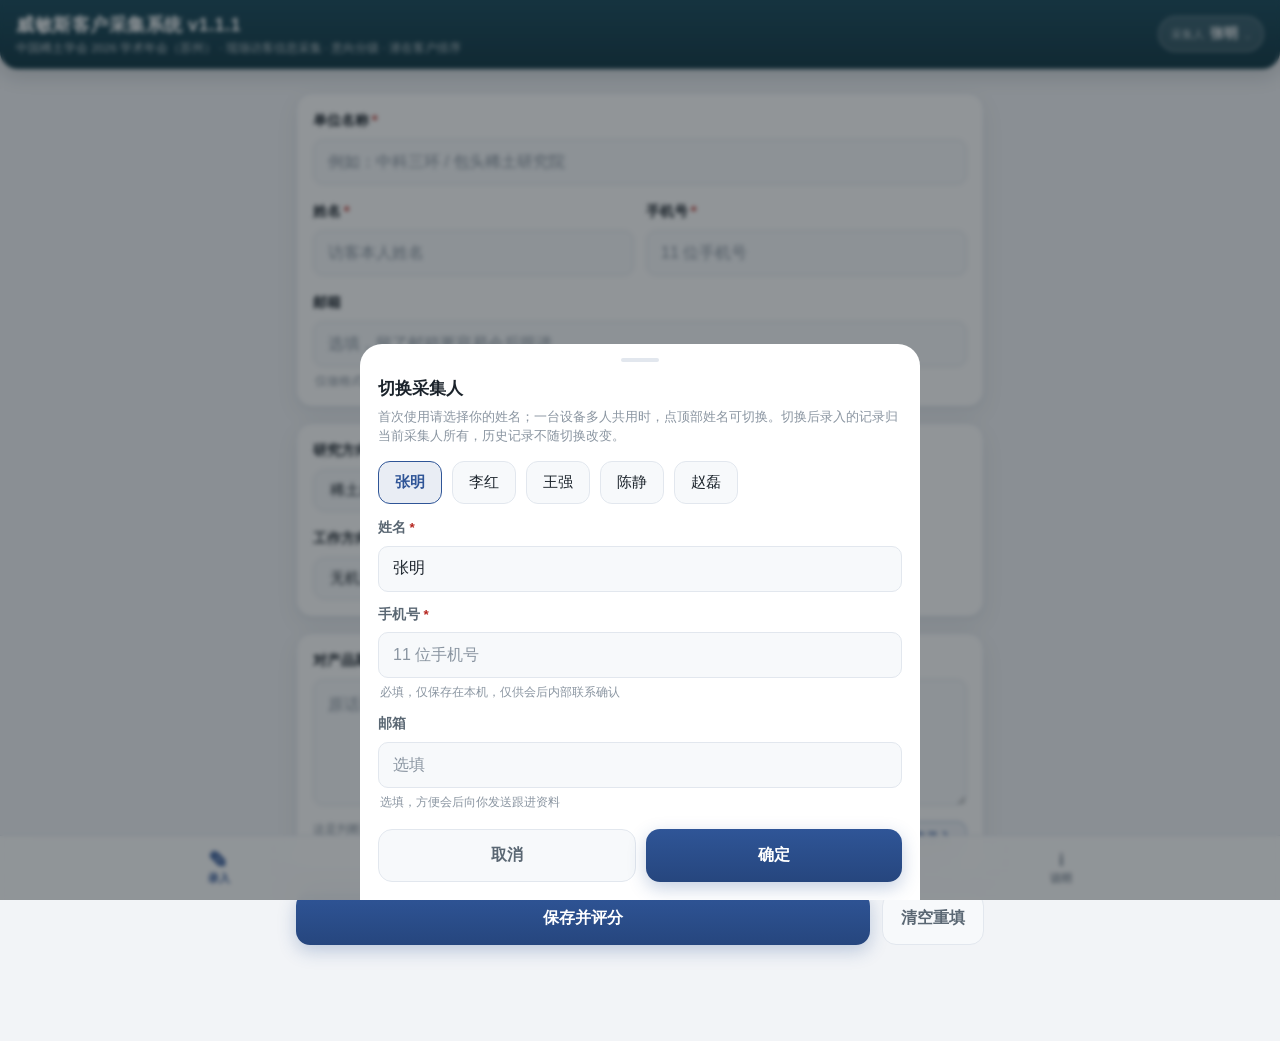
<file: index.html>
<!DOCTYPE html>
<html lang="zh-CN">
<head>
  <meta charset="utf-8" />
  <meta name="viewport" content="width=device-width, initial-scale=1, viewport-fit=cover" />
  <title>威敏斯客户采集系统</title>

  <meta name="theme-color" content="#2F5597" />
  <meta name="description" content="威敏斯仪器设备有限公司 · 中国稀土学会 2026 学术年会现场访客信息采集与意向分级" />
  <meta name="apple-mobile-web-app-capable" content="yes" />
  <meta name="mobile-web-app-capable" content="yes" />
  <meta name="apple-mobile-web-app-status-bar-style" content="black-translucent" />
  <meta name="apple-mobile-web-app-title" content="威敏斯调研" />
  <meta name="format-detection" content="telephone=no" />

  <link rel="manifest" href="manifest.webmanifest" />
  <link rel="apple-touch-icon" href="icons/icon-192.png" />
  <link rel="icon" href="icons/icon-192.png" />
  <link rel="stylesheet" href="styles.css" />
</head>
<body>
  <div class="app">
    <header class="topbar">
      <div class="topbar-text">
        <h1 id="appName">威敏斯客户采集系统</h1>
        <p id="appSubtitle"></p>
      </div>
      <button id="collectorBtn" class="collector-chip" type="button" aria-haspopup="dialog">
        <span class="collector-chip-label">采集人</span>
        <strong id="collectorName">—</strong>
        <span class="collector-chip-caret" aria-hidden="true">⌄</span>
      </button>
    </header>

    <main class="content" id="content">
      <!-- 录入 -->
      <section class="view" id="view-form">
        <form id="surveyForm" novalidate autocomplete="off">
          <div class="card">
            <div class="field">
              <label for="unitName">单位名称<span class="req">*</span></label>
              <input id="unitName" name="unitName" type="text" enterkeyhint="next" />
              <p class="field-hint" id="unitNameHint"></p>
            </div>

            <div class="field-row">
              <div class="field">
                <label for="visitorName">姓名<span class="req">*</span></label>
                <input id="visitorName" name="visitorName" type="text" enterkeyhint="next" />
              </div>
              <div class="field">
                <label for="phone">手机号<span class="req">*</span></label>
                <input id="phone" name="phone" type="tel" inputmode="numeric" enterkeyhint="next" />
              </div>
            </div>

            <div class="field">
              <label for="email">邮箱</label>
              <input id="email" name="email" type="email" enterkeyhint="next" />
              <p class="field-hint" id="phoneHint"></p>
            </div>
          </div>

          <div class="card">
            <div class="field">
              <label>研究方向<span class="req">*</span></label>
              <div class="chips" id="researchChips" role="radiogroup" aria-label="研究方向"></div>
              <div class="custom-box" id="researchCustomBox" hidden>
                <div class="input-with-mic">
                  <input id="researchCustom" name="researchCustom" type="text" />
                  <button class="mic" type="button" data-voice-target="researchCustom" aria-label="语音输入研究方向">🎙</button>
                </div>
                <p class="field-hint" id="researchVoiceHint"></p>
              </div>
            </div>

            <div class="field">
              <label>工作方向<span class="req">*</span></label>
              <div class="chips" id="workChips" role="radiogroup" aria-label="工作方向"></div>
              <div class="custom-box" id="workCustomBox" hidden>
                <div class="input-with-mic">
                  <input id="workCustom" name="workCustom" type="text" />
                  <button class="mic" type="button" data-voice-target="workCustom" aria-label="语音输入工作方向">🎙</button>
                </div>
                <p class="field-hint" id="workVoiceHint"></p>
              </div>
            </div>
          </div>

          <div class="card">
            <div class="field">
              <label for="expectation">对产品期待</label>
              <textarea id="expectation" name="expectation" rows="4"></textarea>
              <div class="textarea-foot">
                <p class="field-hint" id="expectationHint"></p>
                <button class="mic mic-wide" type="button" data-voice-target="expectation">🎙 语音录入</button>
              </div>
            </div>
          </div>

          <p class="form-error" id="formError" hidden></p>

          <div class="actions">
            <button class="btn btn-primary" type="submit" id="saveBtn">保存并评分</button>
            <button class="btn btn-ghost" type="button" id="clearBtn">清空重填</button>
          </div>
        </form>
      </section>

      <!-- 结果 -->
      <section class="view" id="view-result" hidden></section>

      <!-- 记录 -->
      <section class="view" id="view-history" hidden></section>

      <!-- 说明 -->
      <section class="view" id="view-info" hidden></section>
    </main>

    <nav class="tabbar" id="tabbar">
      <button class="tab is-active" type="button" data-view="form">
        <span class="tab-icon" aria-hidden="true">✎</span><span>录入</span>
      </button>
      <button class="tab" type="button" data-view="history">
        <span class="tab-icon" aria-hidden="true">☰</span><span>本机记录</span><span class="tab-badge" id="historyBadge" hidden>0</span>
      </button>
      <button class="tab" type="button" data-view="info">
        <span class="tab-icon" aria-hidden="true">i</span><span>说明</span>
      </button>
    </nav>
  </div>

  <!-- 采集人切换 -->
  <div class="sheet-backdrop" id="sheetBackdrop" hidden>
    <div class="sheet" role="dialog" aria-modal="true" aria-labelledby="sheetTitle">
      <div class="sheet-handle" aria-hidden="true"></div>
      <h2 id="sheetTitle">切换采集人</h2>
      <p class="sheet-hint" id="sheetHint"></p>
      <div class="chips chips-wrap" id="collectorChips"></div>
      <div class="collector-profile">
        <div class="custom-box sheet-field" id="collectorCustomBox" hidden>
          <label for="collectorCustom" id="collectorNameLabel">姓名</label>
          <input id="collectorCustom" type="text" placeholder="输入姓名" enterkeyhint="next" autocomplete="off" />
        </div>
        <div class="sheet-field">
          <label for="collectorPhone" id="collectorPhoneLabel">手机号<span class="req" id="collectorPhoneReq">*</span></label>
          <input id="collectorPhone" type="tel" inputmode="numeric" placeholder="11 位手机号" enterkeyhint="next" autocomplete="off" />
          <p class="field-hint" id="collectorPhoneHint"></p>
        </div>
        <div class="sheet-field">
          <label for="collectorEmail" id="collectorEmailLabel">邮箱</label>
          <input id="collectorEmail" type="email" inputmode="email" placeholder="选填" enterkeyhint="done" autocomplete="off" />
          <p class="field-hint" id="collectorEmailHint"></p>
        </div>
      </div>
      <div class="sheet-actions">
        <button class="btn btn-ghost" type="button" id="sheetCancel">取消</button>
        <button class="btn btn-primary" type="button" id="sheetConfirm">确定</button>
      </div>
    </div>
  </div>

  <div class="toast" id="toast" hidden></div>

  <script src="engine.js"></script>
  <script src="app.js"></script>
</body>
</html>
</file>
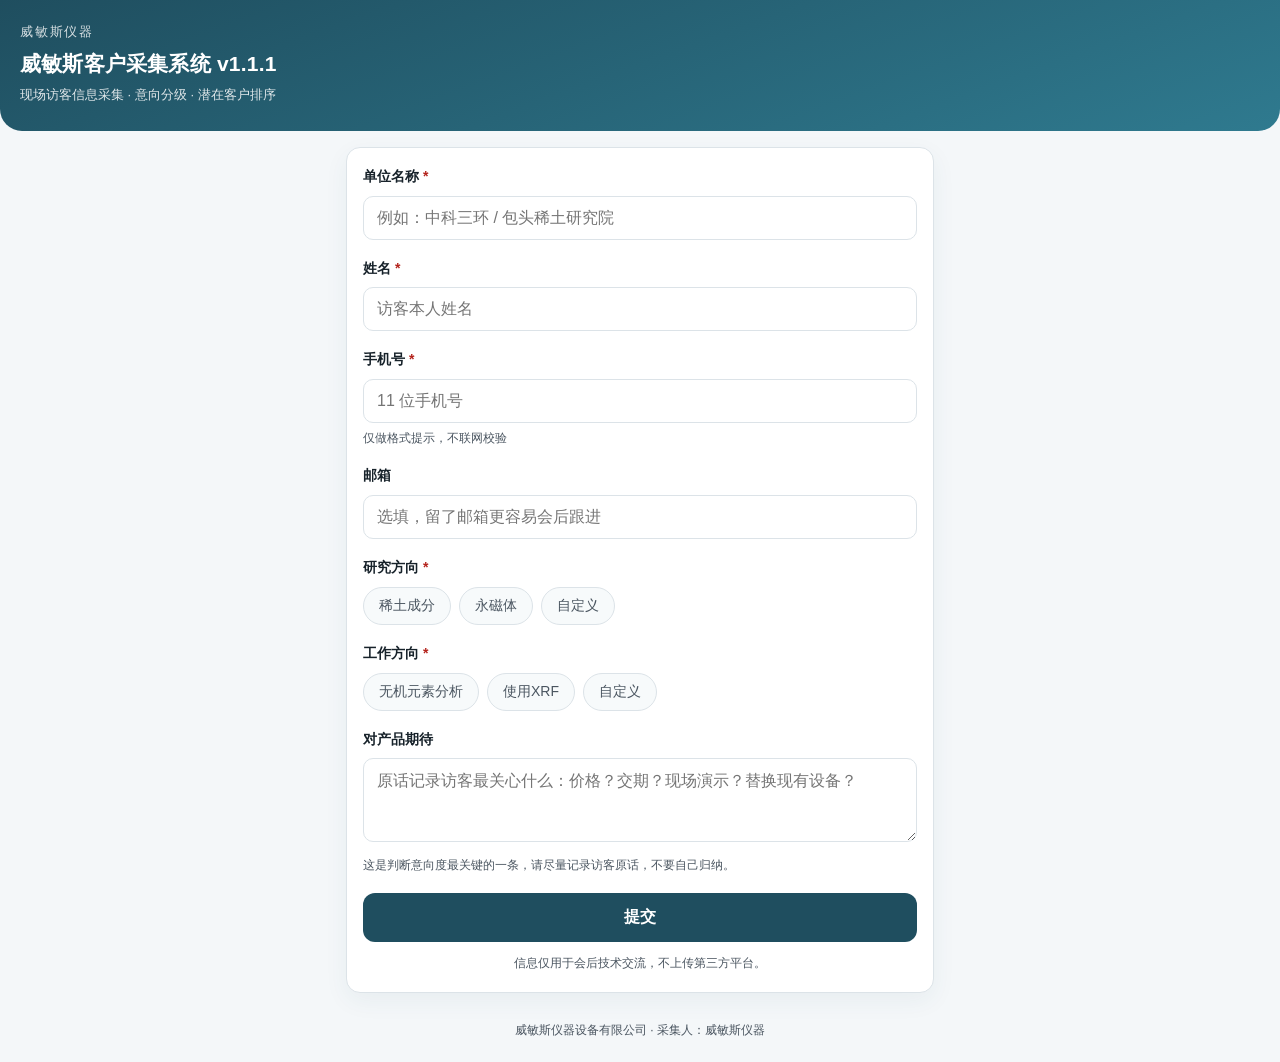
<file: visitor/index.html>
<!DOCTYPE html>
<html lang="zh-CN">
<head>
<meta charset="utf-8" />
<meta name="viewport" content="width=device-width, initial-scale=1, viewport-fit=cover" />
<meta name="theme-color" content="#1F4E5F" />
<title>威敏斯客户采集系统 · 访客登记</title>
<link rel="manifest" href="manifest.webmanifest" />
<link rel="stylesheet" href="styles.css" />
</head>
<body>
<header class="hero">
  <div class="hero-brand">威敏斯仪器</div>
  <h1 id="appTitle">威敏斯客户采集系统</h1>
  <p id="appSubtitle">现场登记 · 约 40 秒填完</p>
</header>

<main>
  <!-- 表单 -->
  <section id="view-form" class="card">
    <form id="surveyForm" novalidate autocomplete="on">
      <div class="field">
        <label for="unitName" id="unitNameLabel">单位名称 <span class="req">*</span></label>
        <input id="unitName" name="unitName" type="text" autocomplete="organization" enterkeyhint="next" />
        <p class="hint" id="unitNameHint"></p>
      </div>

      <div class="field">
        <label for="visitorName" id="visitorNameLabel">姓名 <span class="req">*</span></label>
        <input id="visitorName" name="visitorName" type="text" autocomplete="name" enterkeyhint="next" />
      </div>

      <div class="field">
        <label for="phone" id="phoneLabel">手机号 <span class="req">*</span></label>
        <input id="phone" name="phone" type="tel" inputmode="numeric" autocomplete="tel" enterkeyhint="next" />
        <p class="hint" id="phoneHint"></p>
      </div>

      <div class="field">
        <label for="email" id="emailLabel">邮箱</label>
        <input id="email" name="email" type="email" inputmode="email" autocomplete="email" enterkeyhint="next" />
        <p class="hint" id="emailHint"></p>
      </div>

      <div class="field">
        <label id="researchLabel">研究方向 <span class="req">*</span></label>
        <div class="chips" id="researchChips"></div>
        <div class="custom-box" id="researchCustomBox" hidden>
          <input id="researchCustom" type="text" enterkeyhint="next" />
        </div>
      </div>

      <div class="field">
        <label id="workLabel">工作方向 <span class="req">*</span></label>
        <div class="chips" id="workChips"></div>
        <div class="custom-box" id="workCustomBox" hidden>
          <input id="workCustom" type="text" enterkeyhint="next" />
        </div>
      </div>

      <div class="field">
        <label for="expectation" id="expectationLabel">对产品期待</label>
        <textarea id="expectation" rows="3" maxlength="300" enterkeyhint="done"></textarea>
        <p class="hint" id="expectationHint"></p>
      </div>

      <p class="error" id="formError" hidden></p>

      <button class="btn-primary" id="submitBtn" type="submit">提交</button>
      <p class="privacy" id="privacyNote">信息仅用于会后技术交流，不上传第三方平台。</p>
    </form>
  </section>

  <!-- 成功 -->
  <section id="view-done" class="card center" hidden>
    <div class="tick">✓</div>
    <h2>提交成功</h2>
    <p class="muted" id="doneNote">感谢登记，我们会尽快与您联系。</p>
    <button class="btn-ghost" id="againBtn" type="button">再填一份</button>
  </section>

  <!-- 暂存待发 -->
  <section id="view-queued" class="card center" hidden>
    <div class="tick warn">!</div>
    <h2>已暂存在本机</h2>
    <p class="muted" id="queuedNote">当前网络不通，联网后会自动提交，请保持本页不要关闭。</p>
    <button class="btn-ghost" id="retryBtn" type="button">立即重试</button>
  </section>

  <!-- 未配置 -->
  <section id="view-unconfigured" class="card center" hidden>
    <h2>页面尚未启用</h2>
    <p class="muted">请联系现场工作人员。</p>
  </section>
</main>

<footer class="foot">
  <span id="footBrand">威敏斯仪器 · 稀土材料检测</span>
</footer>

<script src="config.js"></script>
<script src="crypto-client.js"></script>
<script src="app.js"></script>
</body>
</html>
</file>
<file: styles.css>
/* 威敏斯客户采集系统 · iPhone/PWA 样式 */

/* hidden 属性必须真正隐藏：防止组件级 display 规则（如 .sheet-backdrop 的 flex）覆盖它，
   否则「切换采集人」弹层会一直悬浮在页面上，取消/确定点了也没反应 */
[hidden] { display: none !important; }

:root {
  --brand: #1F4E5F;
  --brand-strong: #163B48;
  --accent: #2F5597;
  --bg: #F2F4F7;
  --surface: #FFFFFF;
  --surface-2: #F7F9FB;
  --line: #E2E7EE;
  --text: #1B232B;
  --text-2: #5A6773;
  --text-3: #8A95A1;
  --A-bg: #FDE2E1;
  --A-fg: #B4231C;
  --B-bg: #FFF2CC;
  --B-fg: #8A5B00;
  --C-bg: #EDF1F5;
  --C-fg: #55636F;
  --ok: #1E7B4F;
  --warn: #A85E00;
  --danger: #B4231C;
  --radius: 16px;
  --radius-sm: 10px;
  --shadow: 0 1px 2px rgba(16, 32, 44, .06), 0 8px 24px rgba(16, 32, 44, .06);
  --safe-top: env(safe-area-inset-top, 0px);
  --safe-bottom: env(safe-area-inset-bottom, 0px);
}

@media (prefers-color-scheme: dark) {
  :root {
    --bg: #10161C;
    --surface: #182028;
    --surface-2: #1E2831;
    --line: #2A3540;
    --text: #E8EDF2;
    --text-2: #A9B5C1;
    --text-3: #7C8894;
    --A-bg: #4A1E1C;
    --A-fg: #FF9C93;
    --B-bg: #463802;
    --B-fg: #FFD469;
    --C-bg: #232E38;
    --C-fg: #A9B5C1;
    --shadow: 0 1px 2px rgba(0, 0, 0, .4), 0 8px 24px rgba(0, 0, 0, .35);
  }
}

* { box-sizing: border-box; -webkit-tap-highlight-color: transparent; }

html, body {
  margin: 0;
  padding: 0;
  background: var(--bg);
  color: var(--text);
  font-family: -apple-system, BlinkMacSystemFont, "PingFang SC", "Hiragino Sans GB", "Microsoft YaHei", "Helvetica Neue", Arial, sans-serif;
  font-size: 16px;
  line-height: 1.5;
  -webkit-text-size-adjust: 100%;
}

body { overscroll-behavior-y: none; }

.app {
  min-height: 100vh;
  min-height: 100dvh;
  display: flex;
  flex-direction: column;
  padding-bottom: calc(64px + var(--safe-bottom));
}

/* ---------------- 顶部栏 ---------------- */
.topbar {
  position: sticky;
  top: 0;
  z-index: 20;
  display: flex;
  align-items: center;
  justify-content: space-between;
  gap: 12px;
  padding: calc(12px + var(--safe-top)) 16px 12px;
  background: linear-gradient(180deg, var(--brand) 0%, var(--brand-strong) 100%);
  color: #fff;
  border-bottom-left-radius: 18px;
  border-bottom-right-radius: 18px;
  box-shadow: 0 6px 20px rgba(16, 32, 44, .18);
}

.topbar-text h1 {
  margin: 0;
  font-size: 18px;
  font-weight: 700;
  letter-spacing: .5px;
}

#appSubtitle {
  margin: 2px 0 0;
  font-size: 11.5px;
  color: rgba(255, 255, 255, .72);
  line-height: 1.35;
}

.collector-chip {
  display: inline-flex;
  align-items: center;
  gap: 6px;
  padding: 8px 12px;
  border: 1px solid rgba(255, 255, 255, .28);
  border-radius: 999px;
  background: rgba(255, 255, 255, .14);
  color: #fff;
  font-size: 13px;
  backdrop-filter: blur(6px);
  cursor: pointer;
  flex-shrink: 0;
}

.collector-chip:active { transform: scale(.97); }
.collector-chip-label { color: rgba(255, 255, 255, .7); font-size: 11px; }
.collector-chip strong { font-size: 14px; font-weight: 600; }
.collector-chip-caret { opacity: .6; }

/* ---------------- 内容区 ---------------- */
.content {
  flex: 1;
  padding: 16px;
  max-width: 720px;
  width: 100%;
  margin: 0 auto;
}

.view { display: none; }
.view.is-active { display: block; animation: fade .18s ease; }

@keyframes fade {
  from { opacity: 0; transform: translateY(6px); }
  to { opacity: 1; transform: none; }
}

.card {
  background: var(--surface);
  border: 1px solid var(--line);
  border-radius: var(--radius);
  padding: 16px;
  margin-bottom: 14px;
  box-shadow: var(--shadow);
}

.card-title {
  margin: 0 0 10px;
  font-size: 14px;
  font-weight: 700;
  color: var(--text-2);
  letter-spacing: .3px;
}

/* ---------------- 表单 ---------------- */
.field { margin-bottom: 16px; }
.field:last-child { margin-bottom: 0; }

.field > label {
  display: block;
  margin-bottom: 8px;
  font-size: 14px;
  font-weight: 600;
  color: var(--text);
}

.req { color: var(--danger); margin-left: 3px; }

input[type="text"],
input[type="tel"],
input[type="email"],
textarea,
select {
  width: 100%;
  padding: 13px 14px;
  font-size: 16px;
  font-family: inherit;
  color: var(--text);
  background: var(--surface-2);
  border: 1.5px solid var(--line);
  border-radius: var(--radius-sm);
  outline: none;
  transition: border-color .15s, background .15s;
  appearance: none;
}

input::placeholder, textarea::placeholder { color: var(--text-3); }

input:focus, textarea:focus {
  border-color: var(--accent);
  background: var(--surface);
  box-shadow: 0 0 0 3px rgba(47, 85, 151, .12);
}

input.is-invalid, textarea.is-invalid { border-color: var(--danger); }

textarea { resize: vertical; min-height: 96px; line-height: 1.55; }

.field-row { display: flex; gap: 12px; }
.field-row .field { flex: 1; min-width: 0; }

.field-hint {
  margin: 6px 2px 0;
  font-size: 12px;
  color: var(--text-3);
  line-height: 1.45;
}

.field-hint.is-warn { color: var(--warn); }
.field-hint.is-ok { color: var(--ok); }

.counter { float: right; font-variant-numeric: tabular-nums; }

/* ---------------- 选项 chips ---------------- */
.chips { display: flex; flex-wrap: wrap; gap: 10px; }
.chips-wrap { max-height: 42vh; overflow-y: auto; }

.chip {
  padding: 11px 16px;
  border-radius: 12px;
  border: 1.5px solid var(--line);
  background: var(--surface-2);
  color: var(--text);
  font-size: 15px;
  font-weight: 500;
  cursor: pointer;
  transition: all .15s;
}

.chip:active { transform: scale(.97); }

.chip.is-selected {
  background: rgba(47, 85, 151, .1);
  border-color: var(--accent);
  color: var(--accent);
  font-weight: 700;
}

.custom-box { margin-top: 12px; }

.input-with-mic { display: flex; gap: 8px; align-items: stretch; }
.input-with-mic input { flex: 1; }

.mic {
  flex-shrink: 0;
  width: 48px;
  border: 1.5px solid var(--line);
  border-radius: var(--radius-sm);
  background: var(--surface-2);
  font-size: 19px;
  cursor: pointer;
  transition: all .15s;
}

.mic.is-listening {
  background: rgba(180, 35, 28, .12);
  border-color: var(--danger);
  animation: pulse 1.1s infinite;
}

@keyframes pulse {
  0%, 100% { box-shadow: 0 0 0 0 rgba(180, 35, 28, .28); }
  50% { box-shadow: 0 0 0 8px rgba(180, 35, 28, 0); }
}

.textarea-foot {
  display: flex;
  align-items: flex-start;
  justify-content: space-between;
  gap: 10px;
  margin-top: 8px;
}

.textarea-foot .field-hint { margin: 0; flex: 1; }

.mic-wide {
  width: auto;
  padding: 8px 14px;
  font-size: 13px;
  font-weight: 600;
  color: var(--accent);
  border-color: rgba(47, 85, 151, .3);
  background: rgba(47, 85, 151, .07);
}

.form-error {
  margin: 0 0 12px;
  padding: 12px 14px;
  border-radius: var(--radius-sm);
  background: rgba(180, 35, 28, .1);
  color: var(--danger);
  font-size: 13.5px;
  font-weight: 600;
}

/* ---------------- 按钮 ---------------- */
.actions { display: flex; gap: 12px; margin: 18px 0 8px; }

.btn {
  flex: 1;
  padding: 15px 18px;
  border-radius: 14px;
  border: none;
  font-size: 16px;
  font-weight: 700;
  font-family: inherit;
  cursor: pointer;
  transition: transform .12s, opacity .12s;
}

.btn:active { transform: scale(.98); }

.btn-primary {
  background: linear-gradient(180deg, #2F5597 0%, #26467E 100%);
  color: #fff;
  box-shadow: 0 6px 18px rgba(47, 85, 151, .28);
}

.btn-ghost {
  flex: 0 0 auto;
  background: var(--surface-2);
  color: var(--text-2);
  border: 1.5px solid var(--line);
}

.btn-danger {
  background: rgba(180, 35, 28, .1);
  color: var(--danger);
  border: 1.5px solid rgba(180, 35, 28, .24);
}

.btn-block { width: 100%; flex: none; }

/* ---------------- 结果面板 ---------------- */
.result-hero {
  display: flex;
  align-items: center;
  gap: 16px;
  padding: 20px;
  border-radius: var(--radius);
  margin-bottom: 14px;
  color: #fff;
  background: linear-gradient(135deg, var(--brand) 0%, #2F5597 100%);
  box-shadow: var(--shadow);
}

.result-grade {
  flex-shrink: 0;
  width: 62px;
  height: 62px;
  border-radius: 18px;
  display: grid;
  place-items: center;
  font-size: 30px;
  font-weight: 800;
  background: rgba(255, 255, 255, .16);
  border: 1.5px solid rgba(255, 255, 255, .3);
}

.result-hero h2 { margin: 0 0 4px; font-size: 19px; }
.result-hero p { margin: 0; font-size: 12.5px; color: rgba(255, 255, 255, .78); }

.metric-grid { display: grid; grid-template-columns: repeat(3, 1fr); gap: 10px; margin-bottom: 14px; }

.metric {
  padding: 14px 10px;
  border-radius: var(--radius-sm);
  background: var(--surface);
  border: 1px solid var(--line);
  text-align: center;
}

.metric-label { font-size: 11.5px; color: var(--text-3); }
.metric-value { font-size: 20px; font-weight: 800; margin-top: 4px; font-variant-numeric: tabular-nums; }
.metric-sub { font-size: 11px; color: var(--text-3); margin-top: 2px; }

.badge {
  display: inline-flex;
  align-items: center;
  padding: 3px 9px;
  border-radius: 999px;
  font-size: 12px;
  font-weight: 700;
}

.badge-A { background: var(--A-bg); color: var(--A-fg); }
.badge-B { background: var(--B-bg); color: var(--B-fg); }
.badge-C { background: var(--C-bg); color: var(--C-fg); }

.evidence-list { list-style: none; margin: 0; padding: 0; }

.evidence-list li {
  position: relative;
  padding: 7px 0 7px 20px;
  font-size: 13.5px;
  color: var(--text-2);
  border-bottom: 1px dashed var(--line);
}

.evidence-list li:last-child { border-bottom: none; }
.evidence-list li::before {
  content: "";
  position: absolute;
  left: 4px;
  top: 14px;
  width: 6px;
  height: 6px;
  border-radius: 50%;
  background: var(--accent);
  opacity: .55;
}

.advice {
  display: flex;
  gap: 10px;
  padding: 14px;
  border-radius: var(--radius-sm);
  background: rgba(47, 85, 151, .07);
  border: 1px solid rgba(47, 85, 151, .16);
  font-size: 13.5px;
  color: var(--text-2);
  line-height: 1.6;
}

/* ---------------- 记录列表 ---------------- */
.history-head {
  display: flex;
  align-items: center;
  justify-content: space-between;
  gap: 12px;
  margin-bottom: 12px;
}

.history-count { font-size: 13px; color: var(--text-2); }
.history-count strong { color: var(--text); font-size: 17px; }

.filter-row { display: flex; gap: 8px; margin-bottom: 14px; overflow-x: auto; padding-bottom: 2px; }

.filter-row .chip { padding: 8px 14px; font-size: 13.5px; white-space: nowrap; }

.record {
  display: flex;
  gap: 12px;
  padding: 14px;
  margin-bottom: 10px;
  border-radius: var(--radius);
  background: var(--surface);
  border: 1px solid var(--line);
  box-shadow: var(--shadow);
  cursor: pointer;
}

.record:active { transform: scale(.995); }

.record-grade {
  flex-shrink: 0;
  width: 42px;
  height: 42px;
  border-radius: 12px;
  display: grid;
  place-items: center;
  font-weight: 800;
  font-size: 17px;
}

.record-body { flex: 1; min-width: 0; }

.record-top {
  display: flex;
  align-items: baseline;
  gap: 8px;
  flex-wrap: wrap;
}

.record-name { font-weight: 700; font-size: 15.5px; }
.record-company { font-size: 13px; color: var(--text-2); overflow: hidden; text-overflow: ellipsis; white-space: nowrap; max-width: 100%; }

.record-meta {
  margin-top: 6px;
  font-size: 12px;
  color: var(--text-3);
  display: flex;
  gap: 10px;
  flex-wrap: wrap;
}

.record-score { font-variant-numeric: tabular-nums; font-weight: 700; color: var(--text-2); }

.empty {
  padding: 48px 20px;
  text-align: center;
  color: var(--text-3);
  font-size: 14px;
}

.empty-icon { font-size: 40px; opacity: .35; display: block; margin-bottom: 10px; }

/* ---------------- 说明页 ---------------- */
.info-section { margin-bottom: 16px; }

.info-section h2 {
  margin: 0 0 10px;
  font-size: 15px;
  font-weight: 700;
  display: flex;
  align-items: center;
  gap: 8px;
}

.info-section h2::before {
  content: "";
  width: 4px;
  height: 16px;
  border-radius: 2px;
  background: var(--accent);
}

.info-list { list-style: none; margin: 0; padding: 0; }

.info-list li {
  padding: 10px 0;
  font-size: 14px;
  color: var(--text-2);
  line-height: 1.6;
  border-bottom: 1px solid var(--line);
}

.info-list li:last-child { border-bottom: none; }
.info-list li strong { color: var(--text); }

.stat-line {
  display: flex;
  justify-content: space-between;
  padding: 9px 0;
  font-size: 13.5px;
  color: var(--text-2);
  border-bottom: 1px dashed var(--line);
}

.stat-line:last-child { border-bottom: none; }
.stat-line b { color: var(--text); font-variant-numeric: tabular-nums; }

.info-foot {
  margin-top: 24px;
  text-align: center;
  font-size: 11.5px;
  color: var(--text-3);
  line-height: 1.7;
}

/* ---------------- 底部标签栏 ---------------- */
.tabbar {
  position: fixed;
  left: 0;
  right: 0;
  bottom: 0;
  z-index: 30;
  display: flex;
  padding: 6px 8px calc(6px + var(--safe-bottom));
  background: rgba(255, 255, 255, .92);
  border-top: 1px solid var(--line);
  backdrop-filter: blur(14px);
}

@media (prefers-color-scheme: dark) {
  .tabbar { background: rgba(24, 32, 40, .92); }
}

.tab {
  flex: 1;
  position: relative;
  display: flex;
  flex-direction: column;
  align-items: center;
  gap: 2px;
  padding: 8px 4px;
  border: none;
  background: none;
  color: var(--text-3);
  font-size: 11px;
  font-family: inherit;
  font-weight: 600;
  cursor: pointer;
  transition: color .15s;
}

.tab-icon { font-size: 19px; line-height: 1; }
.tab.is-active { color: var(--accent); }

.tab-badge {
  position: absolute;
  top: 3px;
  right: 50%;
  transform: translateX(20px);
  min-width: 17px;
  padding: 1px 5px;
  border-radius: 999px;
  background: var(--accent);
  color: #fff;
  font-size: 10px;
  line-height: 15px;
  text-align: center;
}

/* ---------------- 弹层 ---------------- */
.sheet-backdrop {
  position: fixed;
  inset: 0;
  z-index: 50;
  display: flex;
  align-items: flex-end;
  justify-content: center;
  background: rgba(12, 20, 28, .45);
  backdrop-filter: blur(2px);
  animation: fade-in .18s ease;
}

@keyframes fade-in { from { opacity: 0; } to { opacity: 1; } }

.sheet {
  width: 100%;
  max-width: 560px;
  max-height: 88vh;
  overflow-y: auto;
  padding: 10px 18px calc(18px + var(--safe-bottom));
  background: var(--surface);
  border-top-left-radius: 22px;
  border-top-right-radius: 22px;
  animation: slide-up .22s cubic-bezier(.2, .8, .3, 1);
}

@keyframes slide-up { from { transform: translateY(24px); opacity: .6; } to { transform: none; opacity: 1; } }

.sheet-handle {
  width: 38px;
  height: 4px;
  margin: 4px auto 14px;
  border-radius: 2px;
  background: var(--line);
}

.sheet h2 { margin: 0 0 6px; font-size: 17px; }
.sheet-hint { margin: 0 0 16px; font-size: 12.5px; color: var(--text-3); line-height: 1.5; }
.sheet-actions { display: flex; gap: 10px; margin-top: 18px; }
.sheet-actions .btn { flex: 1; }

/* 采集人资料表单（姓名 / 手机号 / 邮箱） */
.collector-profile { margin-top: 14px; }

.collector-profile .sheet-field,
.collector-profile .custom-box {
  margin-top: 0;
  margin-bottom: 13px;
}

.collector-profile > :last-child { margin-bottom: 0; }

.collector-profile > label,
.sheet-field > label {
  display: block;
  margin-bottom: 7px;
  font-size: 13.5px;
  font-weight: 600;
  color: var(--text-2);
  letter-spacing: .2px;
}

.sheet-field .field-hint { margin-top: 6px; }

/* ---------------- Toast ---------------- */
.toast {
  position: fixed;
  left: 50%;
  bottom: calc(84px + var(--safe-bottom));
  transform: translateX(-50%);
  z-index: 60;
  max-width: 86vw;
  padding: 12px 18px;
  border-radius: 12px;
  background: rgba(18, 26, 34, .93);
  color: #fff;
  font-size: 13.5px;
  line-height: 1.5;
  text-align: center;
  box-shadow: 0 10px 30px rgba(0, 0, 0, .28);
  animation: fade-in .16s ease;
}

.toast.is-error { background: rgba(150, 28, 22, .95); }

/* 小屏适配 */
@media (max-width: 359px) {
  .content { padding: 12px; }
  .card { padding: 13px; }
  .metric-value { font-size: 18px; }
}

/* ---------------- 桌面/悬停微交互（对触屏无副作用） ---------------- */
@media (hover: hover) {
  .chip:hover { border-color: var(--accent); color: var(--accent); }
  .chip.is-selected:hover { color: var(--accent); }
  .record:hover { border-color: rgba(47, 85, 151, .35); box-shadow: 0 10px 28px rgba(16, 32, 44, .1); }
  .btn-primary:hover { filter: brightness(1.06); }
  .btn-ghost:hover { border-color: var(--accent); color: var(--accent); }
  .collector-chip:hover { background: rgba(255, 255, 255, .22); }
}

/* 大屏（iPad/桌面）留白更舒展 */
@media (min-width: 620px) {
  .content { padding: 24px 16px; }
  .card { margin-bottom: 16px; }
}
</file>
<file: visitor/styles.css>
:root {
  --brand: #1F4E5F;
  --brand-2: #2F7A8F;
  --ink: #17222A;
  --ink-2: #4A5560;
  --line: #DCE3E8;
  --bg: #F4F7F9;
  --card: #FFFFFF;
  --ok: #1E7B4F;
  --warn: #B4741C;
  --err: #B4231C;
  --radius: 14px;
}

/* hidden 属性优先级最高：任何 display 声明都不能把它“复活” */
[hidden] { display: none !important; }

* { box-sizing: border-box; -webkit-tap-highlight-color: transparent; }

html, body {
  margin: 0;
  padding: 0;
  background: var(--bg);
  color: var(--ink);
  font-family: -apple-system, BlinkMacSystemFont, "PingFang SC", "Hiragino Sans GB", "Microsoft YaHei", sans-serif;
  font-size: 16px;
  line-height: 1.55;
  -webkit-text-size-adjust: 100%;
}

.hero {
  background: linear-gradient(160deg, var(--brand) 0%, var(--brand-2) 100%);
  color: #fff;
  padding: calc(22px + env(safe-area-inset-top)) 20px 26px;
  border-radius: 0 0 22px 22px;
}
.hero-brand { font-size: 13px; letter-spacing: .14em; opacity: .82; }
.hero h1 { margin: 6px 0 4px; font-size: 21px; font-weight: 650; letter-spacing: .01em; }
.hero p { margin: 0; font-size: 13px; opacity: .86; }

main { padding: 16px 16px calc(28px + env(safe-area-inset-bottom)); max-width: 620px; margin: 0 auto; }

.card {
  background: var(--card);
  border: 1px solid var(--line);
  border-radius: var(--radius);
  padding: 18px 16px 20px;
  box-shadow: 0 8px 24px rgba(31, 78, 95, .06);
}
.card.center { text-align: center; padding: 34px 20px; }

.field { margin-bottom: 18px; }
.field > label { display: block; font-size: 14px; font-weight: 600; margin-bottom: 8px; color: var(--ink); }
.req { color: var(--err); font-weight: 600; }

input[type="text"], input[type="tel"], input[type="email"], textarea {
  width: 100%;
  padding: 12px 13px;
  font-size: 16px; /* iOS 小于 16px 会自动放大页面 */
  color: var(--ink);
  background: #fff;
  border: 1px solid var(--line);
  border-radius: 10px;
  outline: none;
  transition: border-color .15s ease, box-shadow .15s ease;
}
input:focus, textarea:focus {
  border-color: var(--brand-2);
  box-shadow: 0 0 0 3px rgba(47, 122, 143, .12);
}
textarea { resize: vertical; min-height: 84px; }

.hint { margin: 6px 0 0; font-size: 12px; color: var(--ink-2); min-height: 0; }
.hint.ok { color: var(--ok); }
.hint.warn { color: var(--err); }

.chips { display: flex; flex-wrap: wrap; gap: 8px; }
.chip {
  appearance: none;
  padding: 9px 15px;
  font-size: 14px;
  color: var(--ink-2);
  background: #F7FAFB;
  border: 1px solid var(--line);
  border-radius: 999px;
  transition: all .15s ease;
}
.chip:active { transform: scale(.97); }
.chip.is-selected {
  color: #fff;
  background: var(--brand);
  border-color: var(--brand);
}
.custom-box { margin-top: 10px; }

.error {
  margin: 0 0 14px;
  padding: 10px 12px;
  font-size: 13px;
  color: var(--err);
  background: #FDF0EF;
  border: 1px solid #F5C9C5;
  border-radius: 10px;
}

.btn-primary {
  width: 100%;
  padding: 14px;
  font-size: 16px;
  font-weight: 600;
  color: #fff;
  background: var(--brand);
  border: none;
  border-radius: 12px;
  transition: opacity .15s ease, transform .1s ease;
}
.btn-primary:active { transform: scale(.99); opacity: .92; }
.btn-primary[disabled] { opacity: .55; }

.btn-ghost {
  margin-top: 14px;
  padding: 11px 20px;
  font-size: 14px;
  color: var(--brand);
  background: transparent;
  border: 1px solid var(--line);
  border-radius: 10px;
}

.privacy { margin: 12px 0 0; font-size: 12px; color: var(--ink-2); text-align: center; }

.tick {
  width: 54px; height: 54px; margin: 0 auto 12px;
  display: flex; align-items: center; justify-content: center;
  font-size: 26px; color: #fff;
  background: var(--ok); border-radius: 50%;
}
.tick.warn { background: var(--warn); }
h2 { margin: 0 0 6px; font-size: 18px; }
.muted { margin: 0; font-size: 14px; color: var(--ink-2); }

.foot {
  padding: 0 16px 22px;
  text-align: center;
  font-size: 12px;
  color: var(--ink-2);
}

@media (prefers-color-scheme: dark) {
  :root {
    --ink: #E4E7E9;
    --ink-2: #9EB0BA;
    --line: #2A3B45;
    --bg: #0E161B;
    --card: #15212A;
  }
  .chip { background: #1B2A33; }
  .error { background: #2A1614; border-color: #5A2A24; }
  .hero { background: linear-gradient(160deg, #17323C 0%, #1D4553 100%); }
}
</file>
